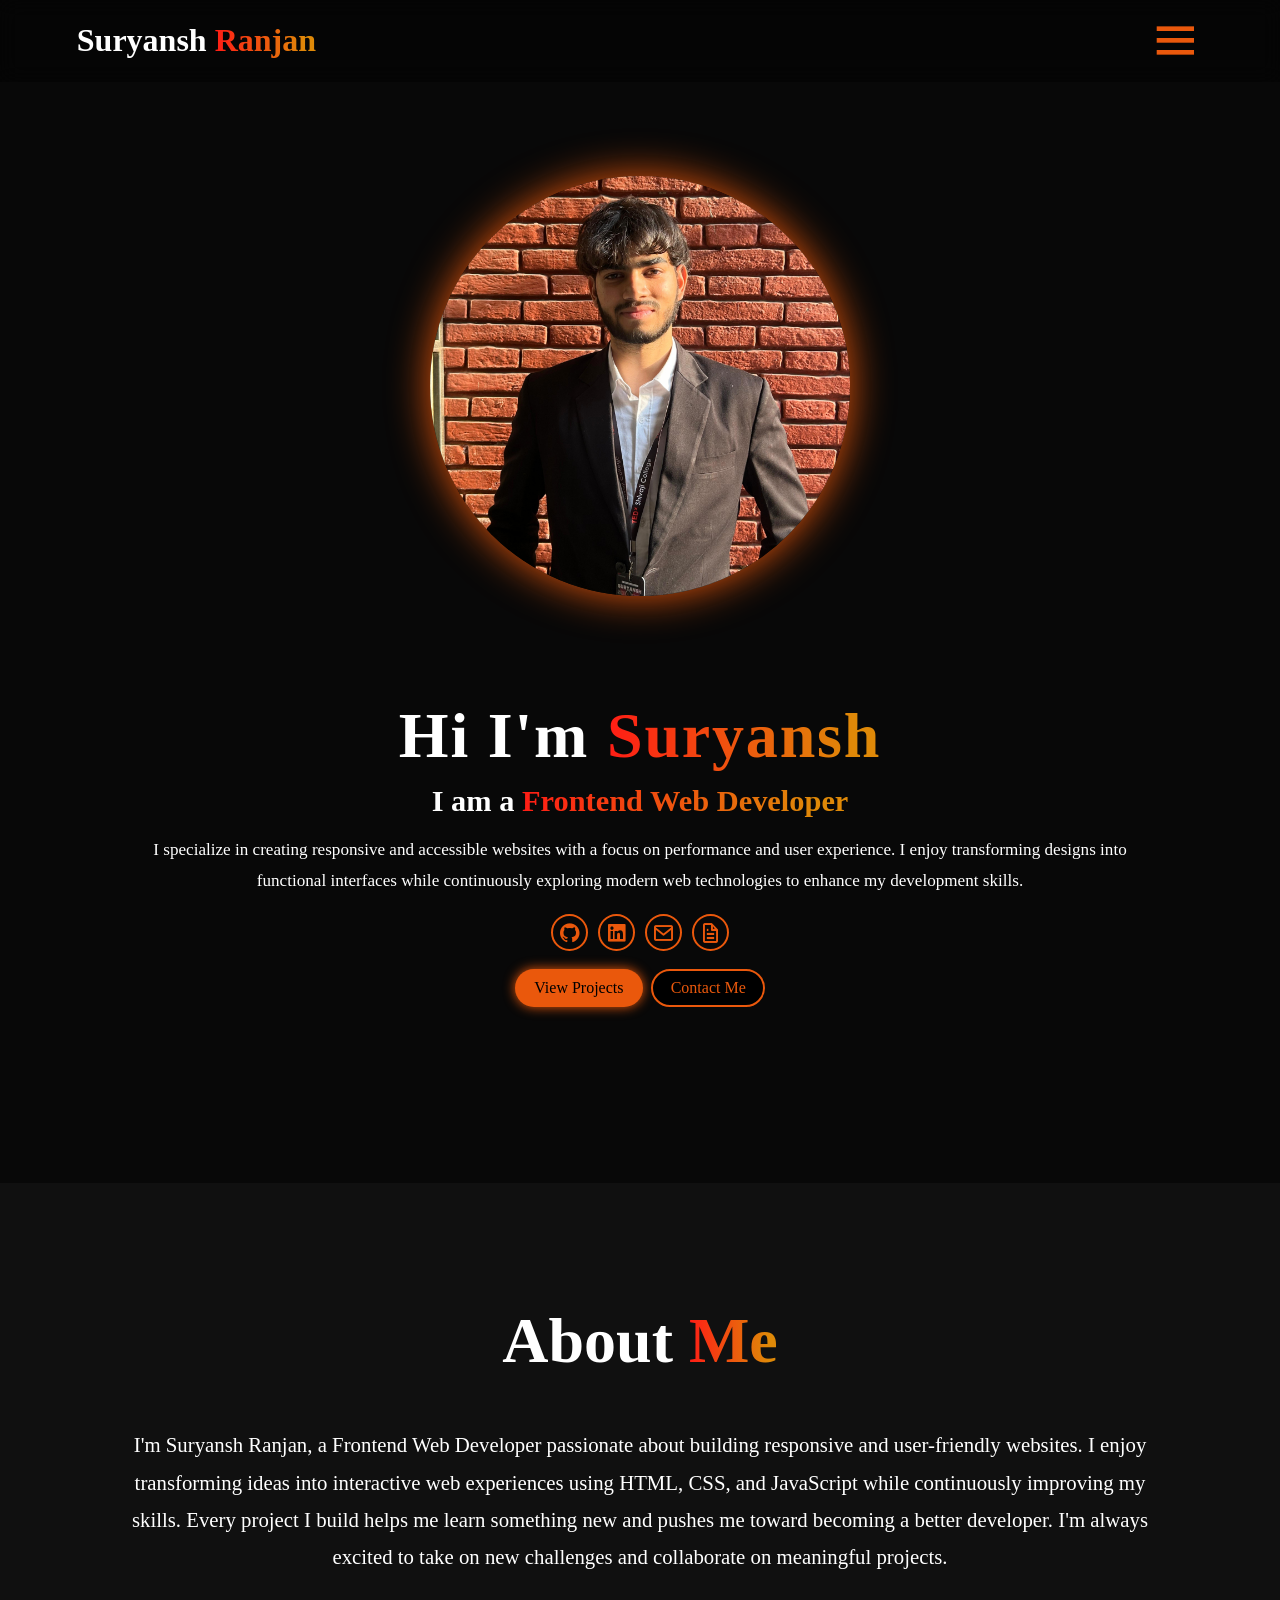
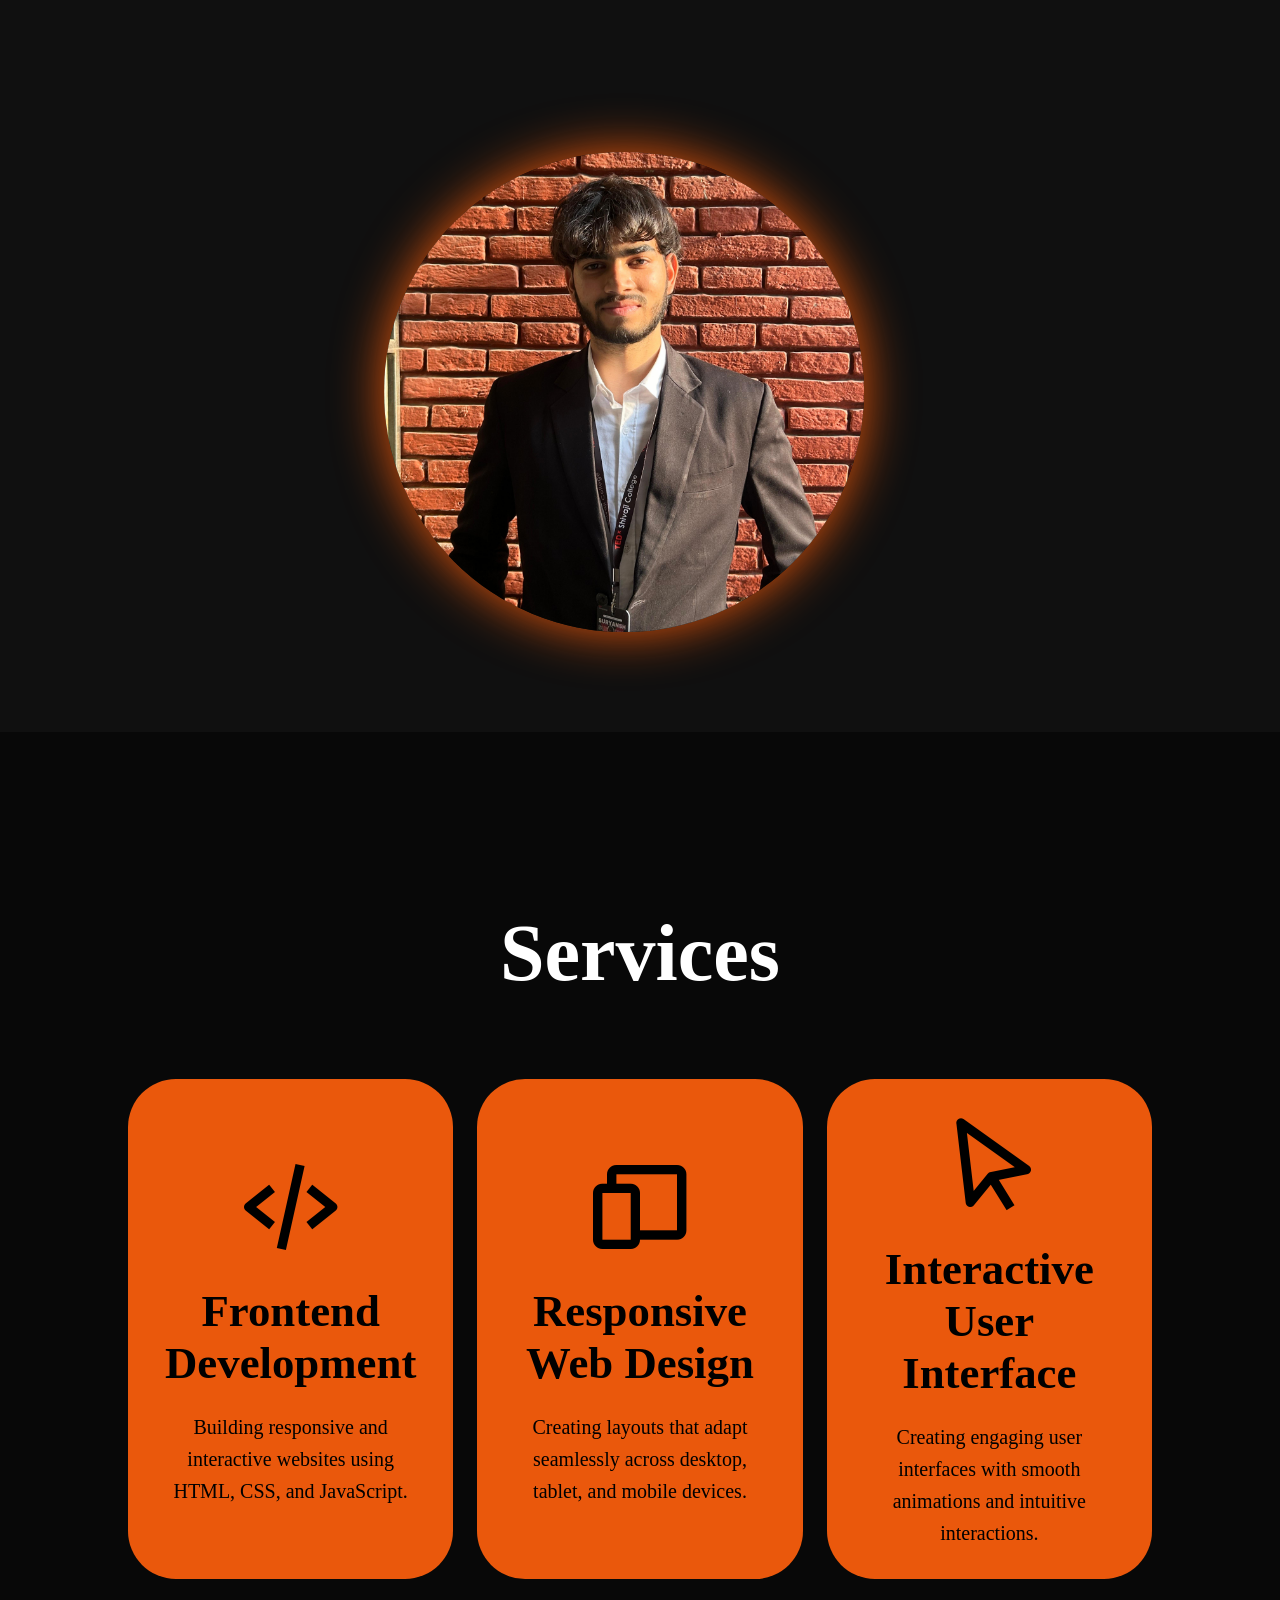
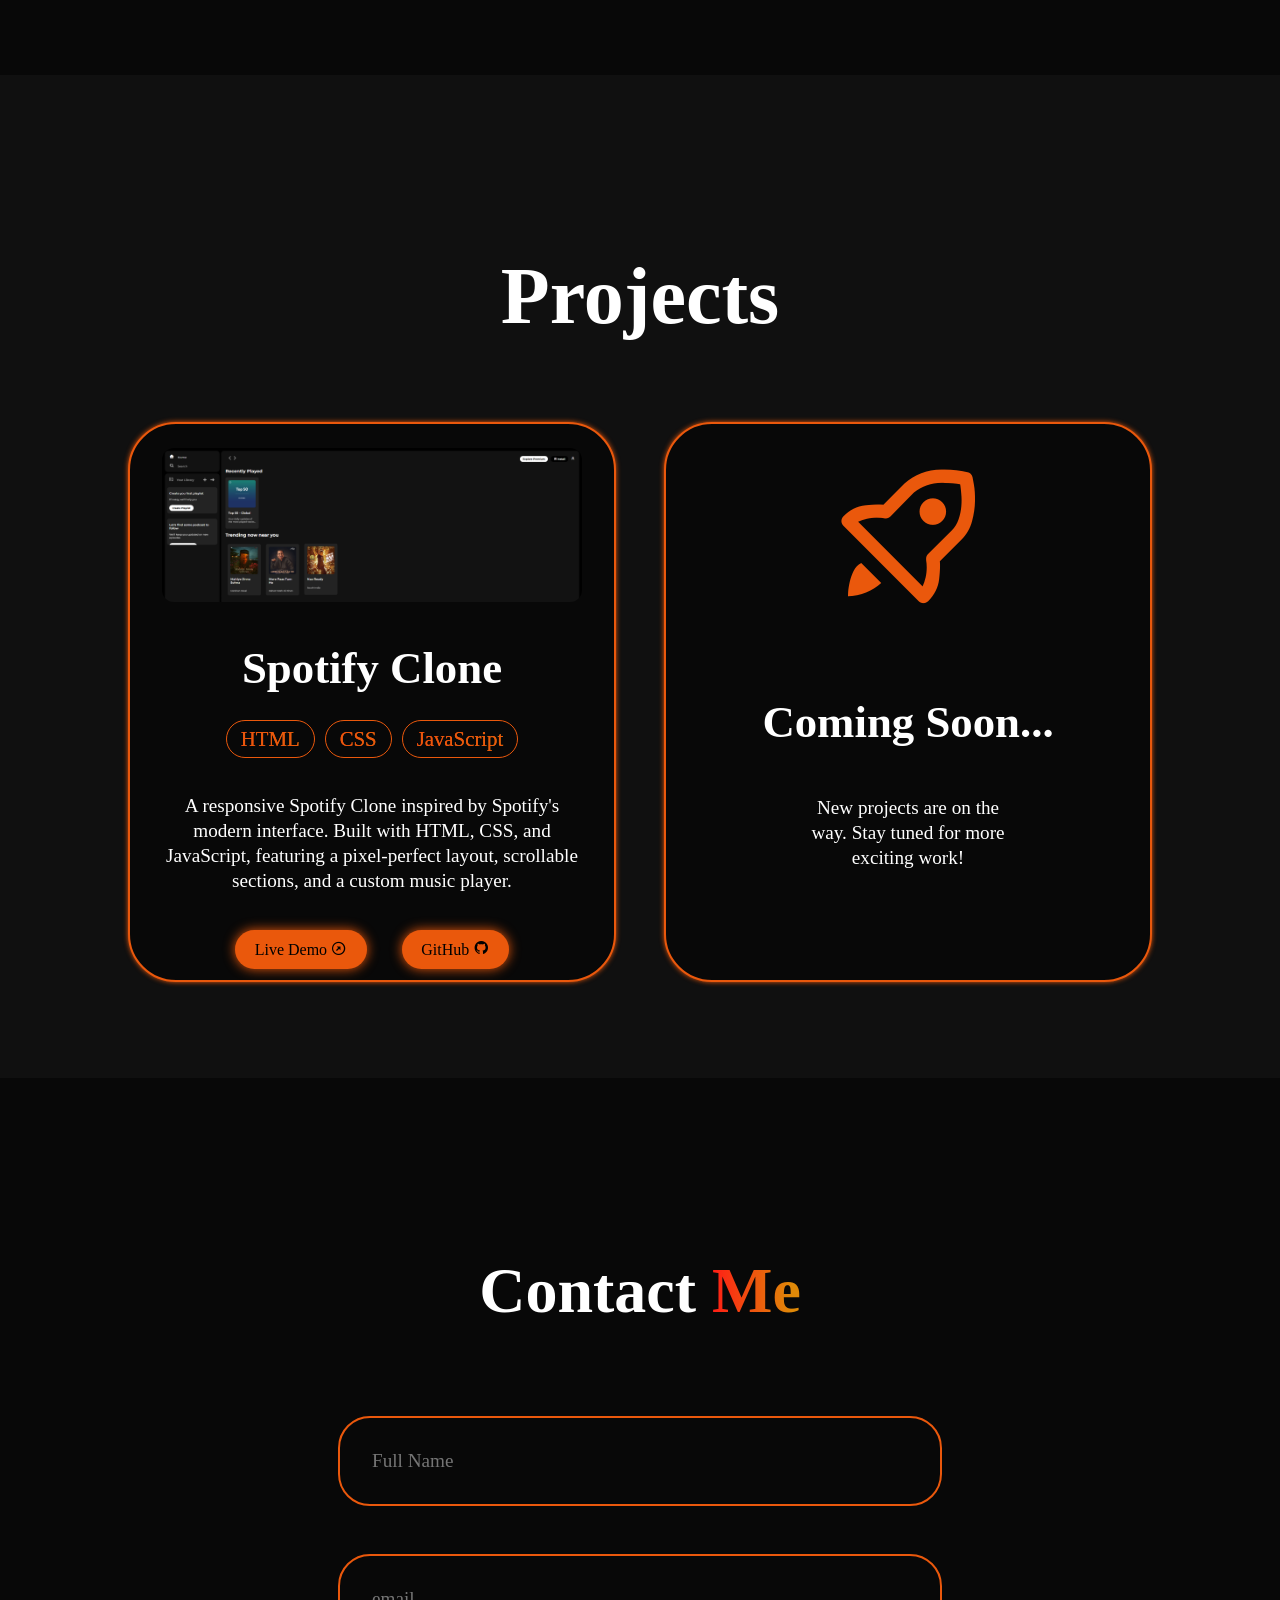
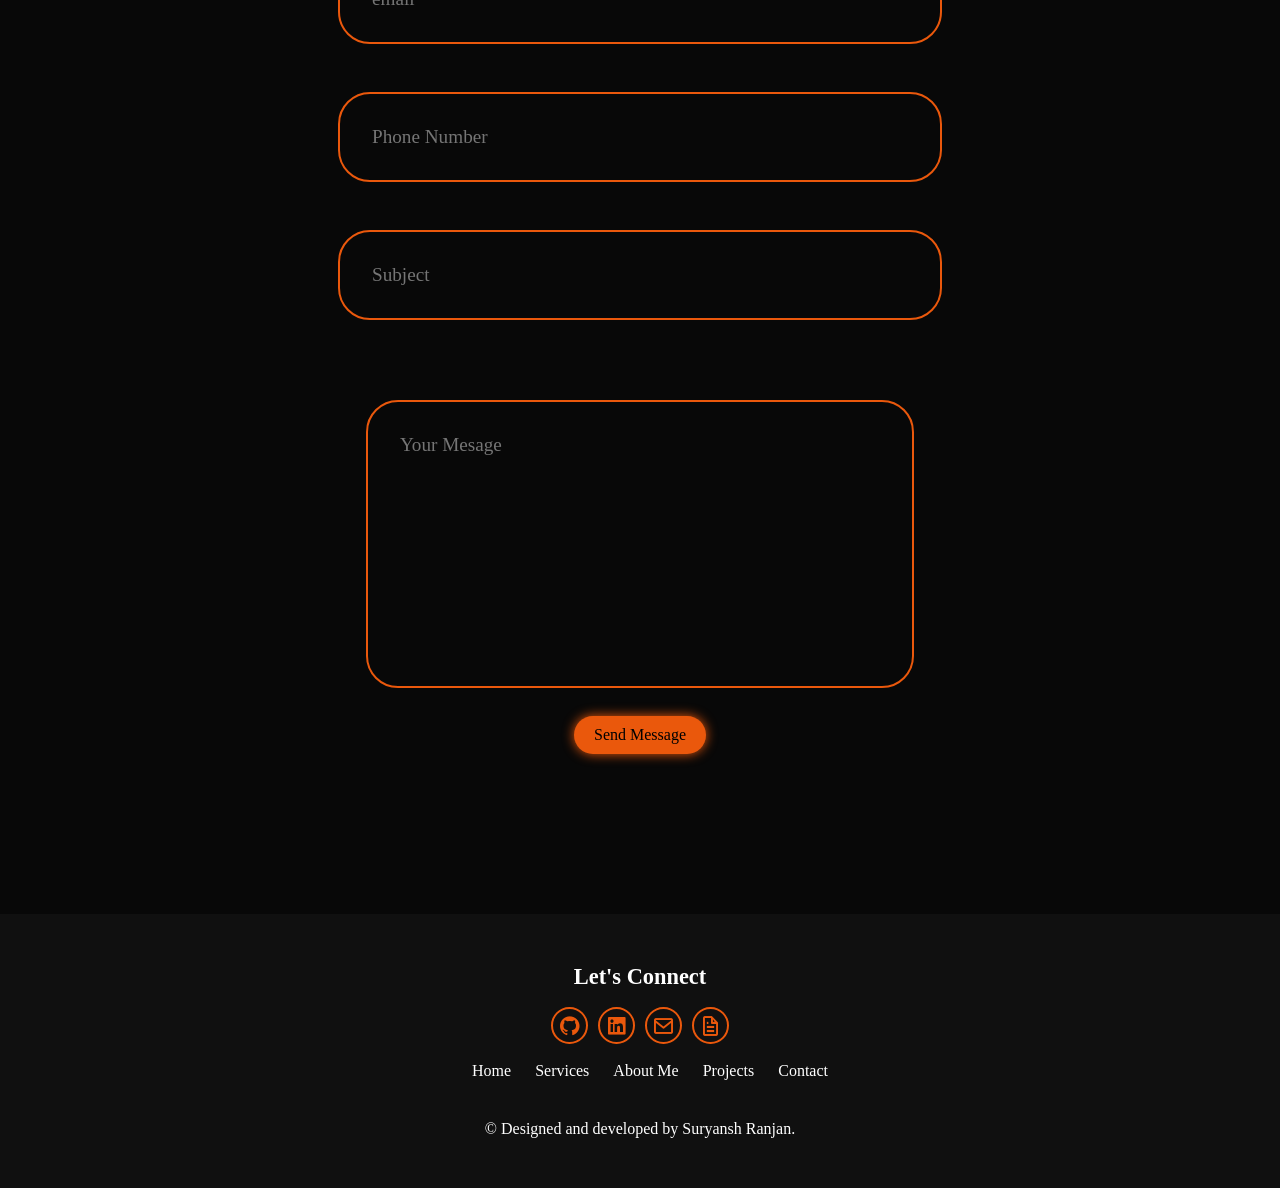
<file: index.html>
<!DOCTYPE html>
<html lang="en">
<head>
    <meta charset="UTF-8">
    <meta name="viewport" content="width=, initial-scale=1.0">
    <title>Suryansh | Portfolio</title>
    <link rel="stylesheet" href="style.css">
    <link href='https://unpkg.com/boxicons@2.1.4/css/boxicons.min.css' rel="stylesheet">
    <script src="script.js" defer></script>
</head>
<body>
    <header class="header">
        <a href="#home" class="logo">
            Suryansh <span>Ranjan</span>
        </a>
        <i class="bx bx-menu" id="menu-icon"></i>
        <nav class="navbar">
            <a href="#home">Home</a>
            <a href="#about">About Me</a>
            <a href="#services">Services</a>
            <a href="#project">Projects</a>
            <a href="#contact">Contact</a>
        </nav>
    </header>
    <section class="home" id="home">
        <div class="home-content">
            <h1>Hi I'm <span>Suryansh</span></h1>
            <h3>I am a <span>Frontend Web Developer</span></h3>
            <p>
                I specialize in creating responsive and accessible websites 
                with a focus on performance and user experience. 
                I enjoy transforming designs into functional interfaces 
                while continuously exploring modern web technologies to 
                enhance my development skills.
            </p>
            <div class="social-icons">
                <a href="https://github.com/Suryanshhhh72" target="_blank"rel="noopener noreferrer">
                    <i class="bx bxl-github"></i>
                </a>
                <a href="https://www.linkedin.com/in/suryansh-ranjan-397439328" target="_blank">
                    <i class="bx bxl-linkedin-square"></i>
                </a>
                <a href="mailto:suryanshranjan2936@gmail.com" target="_blank">
                    <i class="bx bx-envelope"></i>
                </a>
                <a href="Suryansh_Resume.pdf" target="_blank">
                    <i class="bx bx-file"></i>
                </a>
            </div>
            <div class="btn-group">
                <a href="#project" class="btn">View Projects</a>
                <a href="#contact" class="btn">Contact Me</a>
            </div>
        </div>
        <div class="home-img">
            <img src="IMG-20260402-WA0069.jpg">
        </div>
    </section>
    <section class="about" id="about">
        <div class="about-img">
            <img src="IMG-20260402-WA0069.jpg" alt="">
        </div>
        <div class="about-content">
            <h2>About <span>Me</span></h2>
            <p>
                I'm Suryansh Ranjan, a Frontend Web Developer passionate about building responsive and user-friendly websites.
                I enjoy transforming ideas into interactive web experiences using HTML, CSS, and JavaScript 
                while continuously improving my skills.
                Every project I build helps me learn something new and pushes me toward becoming a better developer.
                I'm always excited to take on new challenges and collaborate on meaningful projects.
            </p>
        </div>

    </section>
    <section class="services" id="services">
        <h2 class="heading">Services</h2>
        <div class="service-container">
            <div class="service-box">
                <div class="service-info">
                    <i class="bx bx-code-alt"></i>
                    <h4>Frontend Development</h4>
                    <p>Building responsive and interactive websites using HTML, CSS, and JavaScript.</p>
                </div>
            </div>
            <div class="service-box">
                <div class="service-info">
                    <i class="bx bx-devices"></i>
                    <h4>Responsive Web Design</h4>
                    <p>Creating layouts that adapt seamlessly across desktop, tablet, and mobile devices.</p>
                </div>
            </div>
            <div class="service-box">
                <div class="service-info">
                    <i class="bx bx-pointer"></i>
                    <h4>Interactive User Interface</h4>
                    <p>Creating engaging user interfaces with smooth animations and intuitive interactions.</p>
                </div>
            </div>
        </div>
    </section>
    <section class="project" id="project">
        <h2 class="heading">Projects</h2>
        <div class="project-box">
            <div class="project-card">
                <img src="Screenshot (69).png" alt="">
                <h3>Spotify Clone</h3>
                <div class="tech">
                    <span class="A1">HTML</span>
                    <span class="A1">CSS</span>
                    <span class="A1">JavaScript</span>
                </div>
                <p>
                    A responsive Spotify Clone inspired by Spotify's modern interface. 
                    Built with HTML, CSS, and JavaScript, featuring a pixel-perfect layout, 
                    scrollable sections, and a custom music player.
                </p>
                <div class="Reviewbtn">
                    <a href="https://spotify-clone-5yidr9yfh-suryansh16.vercel.app" target="_blank" class="btn">Live Demo <i class='bx bx-right-top-arrow-circle'></i></a>
                    <a href="https://github.com/Suryanshhhh72/Spotify-clone" target="_blank" class="btn">GitHub <i class='bx bxl-github'></i></a>
                </div>
            </div>
            <div class="project-card">
                <!--<img src="IMG-20260402-WA0069.jpg" alt="">-->
                <i class='bx bx-rocket rocket'></i>
                <h3 class="soon">Coming Soon...</h3>
                <p class="soon1">
                    New projects are on the way. Stay tuned for more exciting work!
                </p>
                <!--<div class="Reviewbtn">
                    <a href="" class="btn">Live Demo <i class='bx bx-right-top-arrow-circle'></i></a>
                    <a href="" class="btn">GitHub <i class='bx bxl-github'></i></a>
                </div>-->
            </div>
        </div>
    </section>
    <section class="contact" id="contact">
        <h2 class="heading">Contact <span>Me</span></h2>
        <form action="">
            <div class="input-grp">
                <div class="input-box">
                    <input type="text" placeholder="Full Name">
                    <input type="email" placeholder="email">
                </div>
                <div class="input-box">
                    <input type="number" placeholder="Phone Number">
                    <input type="text" placeholder="Subject">
                </div>
            </div>
            <div class="input-grp2">
                <textarea name="" id="" placeholder="Your Mesage" cols="30" rows="10"></textarea>
                <input type="submit" value="Send Message" class="btn">
            </div>
        </form>
    </section>
    <footer class="footer">
        <div class="social-icons">
            <h2>Let's Connect</h2>
            <a href="https://github.com/Suryanshhhh72" target="_blank"rel="noopener noreferrer">
                <i class="bx bxl-github"></i>
            </a>
            <a href="https://www.linkedin.com/in/suryansh-ranjan-397439328" target="_blank">
                <i class="bx bxl-linkedin-square"></i>
            </a>
            <a href="mailto:suryanshranjan2936@gmail.com" target="_blank">
                <i class="bx bx-envelope"></i>
            </a>
            <a href="Suryansh_Resume.pdf" target="_blank">
                <i class="bx bx-file"></i>
            </a>
        </div>
        <ul class="list">
            <li>
                <a href="#home">Home</a>
            </li>
            <li>
                <a href="#services">Services</a>
            </li>
            <li>
                <a href="#about">About Me</a>
            </li>
            <li>
                <a href="#project">Projects</a>
            </li>
            <li>
                <a href="#contact">Contact</a>
            </li>
        </ul>
        <p class="copyright">
            &copy; Designed and developed by Suryansh Ranjan.
        </p>
    </footer>
</body>
</html>
</file>
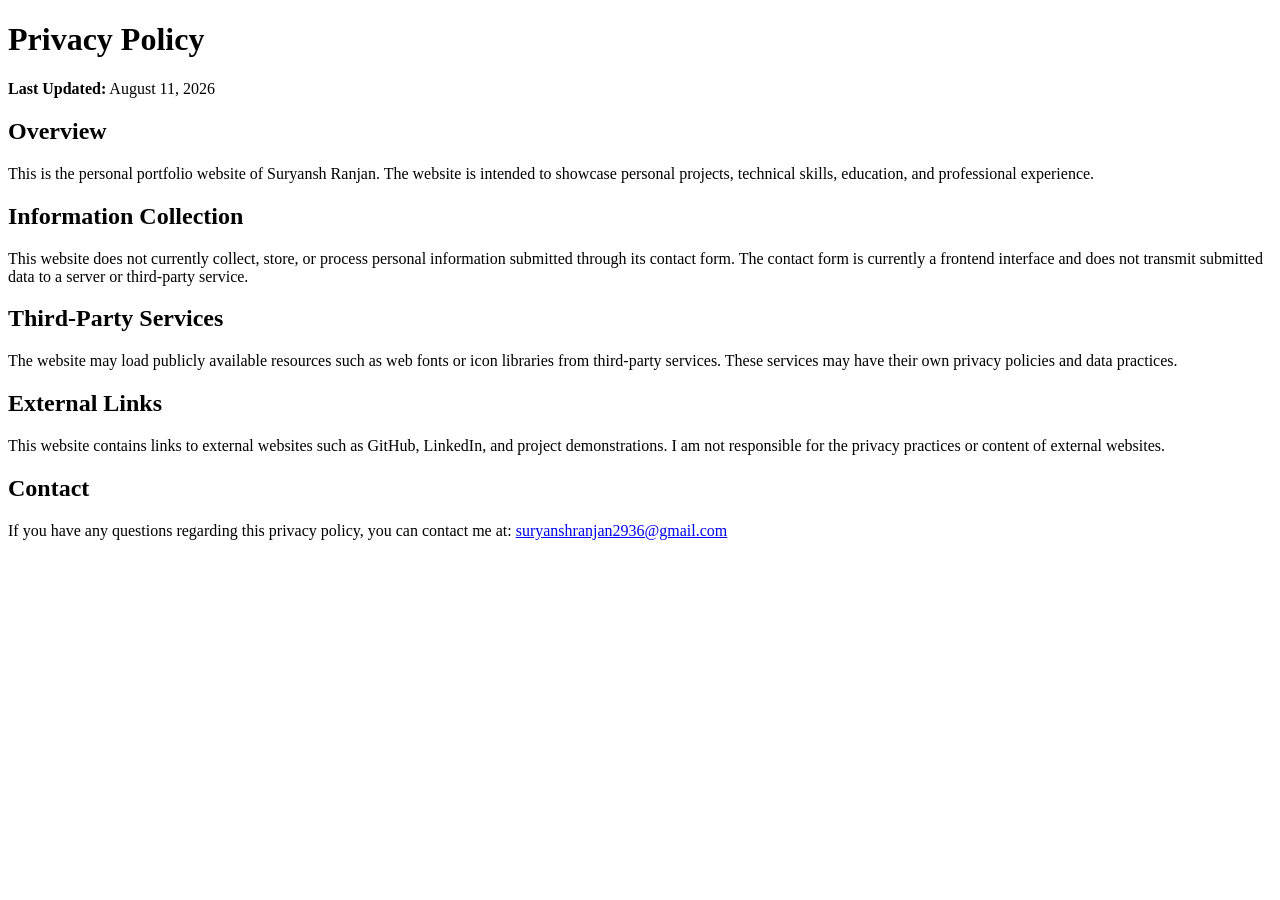
<file: privacy-policy.html>
<!DOCTYPE html>
<html lang="en">
<head>
    <meta charset="UTF-8">
    <meta name="viewport" content="width=device-width, initial-scale=1.0">
    <title>Privacy Policy | Suryansh Ranjan</title>
</head>

<body>

    <h1>Privacy Policy</h1>

    <p><strong>Last Updated:</strong> August 11, 2026</p>

    <h2>Overview</h2>
    <p>
        This is the personal portfolio website of Suryansh Ranjan.
        The website is intended to showcase personal projects, technical
        skills, education, and professional experience.
    </p>

    <h2>Information Collection</h2>
    <p>
        This website does not currently collect, store, or process personal
        information submitted through its contact form. The contact form is
        currently a frontend interface and does not transmit submitted data
        to a server or third-party service.
    </p>

    <h2>Third-Party Services</h2>
    <p>
        The website may load publicly available resources such as web fonts
        or icon libraries from third-party services. These services may have
        their own privacy policies and data practices.
    </p>

    <h2>External Links</h2>
    <p>
        This website contains links to external websites such as GitHub,
        LinkedIn, and project demonstrations. I am not responsible for the
        privacy practices or content of external websites.
    </p>

    <h2>Contact</h2>
    <p>
        If you have any questions regarding this privacy policy, you can
        contact me at:
        <a href="mailto:suryanshranjan2936@gmail.com">
            suryanshranjan2936@gmail.com
        </a>
    </p>

</body>
</html>
</file>
<file: style.css>
*{
    margin:0;
    padding: 0;
    box-sizing: border-box;
    text-decoration: none;
    scroll-behavior: smooth;
    font-family: "Poppins";
}
:root{
    --bg-color: #080808;
    --second-bg-color: #101010;
    --text-color: white;
    --main-color: #ea580c;
}
body{
    background-color: var(--bg-color);
    color: var(--text-color);
}
header{
    position:fixed;
    top: 0;
    left: 0;
    width: 100%;
    padding: 0.8rem 6%;
    background-color: rgba(0, 0, 0, 0.3);
    backdrop-filter: blur(10px);
    display: flex;
    justify-content: space-between;
    align-items: center;
    z-index: 1000000;
}
#menu-icon{
    font-size: 3.5rem;
    color: var(--main-color);
    display: none;
    text-decoration: none;
}
.logo{
    font-size: 2rem;
    color: var(--text-color);
    font-weight: 800;
    cursor: pointer;
    transition: 0.3s ease-in-out;
    text-wrap: nowrap;
}
.logo:hover{
    transform: scale(1.1);
}
span{
    background:linear-gradient(
        270deg,
        #DF8908 10%,
        #ff1d15 100%
    );
    background-clip: text;
    color:transparent;
}
.navbar a{
    font-size:1.4rem;
    color:var(--text-color);
    margin-left:4rem;
    font-weight: 500;
    transition:0.3s ease-in-out;
    border-bottom: 3px solid transparent;
}
.navbar a:hover{
    color:var(--main-color);
    border-bottom: 3px solid var(--main-color);
    transform: translateY(-2px);
}
.navbar a::after{
    content: "";
    position: absolute;
    left: 0;
    bottom: -6px;
    width: 0;
    height: 2px;
    background: var(--main-color);
    transition: .3s;
}
.navbar a:hover::after{
    width: 100%;
}

section{
    min-height: 100vh;
    padding: 6rem 10%;
}
.home{
    display: flex;
    align-items: center;
    justify-content: center;
    gap: 15rem;
}
.home-content{
    display: flex;
    flex-direction: column;
    align-items: flex-end;
    text-align: right;
}
.home-content h1{
    font-size: 4rem;
    font-weight: 700;
    margin-top: 1.5rem;
    line-height: 1;
    letter-spacing: 1.8px;
}
.home-content h3{
    margin: 1rem 0;
    font-size: 1.9rem;
}
.home-content p{
    font-size: 1.07rem;
    line-height: 1.8;
    font-weight: 500;
}
.home-img img {
    width: 31vw;
    height: 31vw;
    border-radius: 50%;
    object-fit: cover;
    box-shadow: 0 0 40px var(--main-color);
    transition: 0.4s ease-in-out;
}
.home-img img:hover{
    transform: translateY(-4px);
    box-shadow: 0 0 16px var(--main-color);

}
.social-icons a{
    display: inline-flex;
    justify-content: center;
    align-items: center;
    font-size: 1.45rem;
    padding: 0.3rem;
    background: transparent;
    border: 2px solid var(--main-color);
    border-radius: 50%;
    color: var(--main-color);
    margin: 1.1rem 0.2rem;
    transition: 0.3s ease-in-out;
}
.social-icons a:hover{
    color: var(--text-color);
    background-color: var(--main-color);
    transform: scale(1.2)translateY(-6px);
    box-shadow: 0 0 25px var(--main-color);
}
.btn-group{
    display: flex;
    gap: 0.5rem;
}
.btn{
    display: inline-block;
    padding: 0.5rem 1.1rem;
    background-color: var(--main-color);
    box-shadow: 0 0 12px var(--main-color);
    border-radius: 3rem;
    font-size: 1rem;
    color: black;
    border: 2px solid transparent;
    font-weight: 500;
    transition: 0.3s ease-in-out;
    align-items:center;
    gap:8px;
}
.btn:hover{
    transform: scale(1.05);
    box-shadow:0 0 10px rgba(255,119,0,.45);
}
.btn-group a:nth-of-type(2){
    background-color: black;
    color: var(--main-color);
    border: 2px solid var(--main-color);
    box-shadow: 0 0 12px transparent;
}
.btn-group a:nth-of-type(2):hover{
    background-color: var(--main-color);
    color: black;
    box-shadow: 0 0 5px var(--main-color);
}
.about{
    display: flex;
    justify-content: center;
    align-items: flex-start;
    background-color: var(--second-bg-color);
    gap: 10rem;
}
.about-img img{
    height: 31vw;
    width: 31vw;
    border-radius: 50%;
    box-shadow: 0 0 50px var(--main-color);
    transition: 0.4s ease-in-out;
    margin-top: 7rem;
}
.about-img img:hover{
    box-shadow: 0 0 29px var(--main-color);
    transform: translateY(-6px);
}
.about-content h2{
    font-size: 4rem;
    text-align: left;
    margin-top: 2rem;
}
.about-content p{
    font-size: 1.3rem;
    line-height: 1.8;
    margin-top: 3rem;

}
.about-content .btn{
    margin: 3rem 0;
}
::-webkit-scrollbar{
    width: 20px;
}
::-webkit-scrollbar-thumb{
    background-color: var(--main-color);
}
::-webkit-scrollbar-track{
    background-color: var(--bg-color);
}
.heading{
    text-align: center;
    font-size: 5rem;
    margin: 5rem 0;
}
.services{
    background-color: var(--bg-color);
    columns: black;
}
.services h2{
    color: var(--text-color);
}
.service-container{
    display: grid;
    grid-template-columns: repeat(auto-fit,minmax(300px,1fr));
    align-items: center;
    gap: 1.5rem;
    margin-top: 2rem;
}
.service-box{
    display: flex;
    justify-content: center;
    align-items: center;
    background-color: var(--main-color);
    color: black;
    height: 500px;
    border-radius: 3rem;
    cursor: pointer;
    border: 5px solid transparent;
    transition: 0.4s ease-in-out;
}
.service-box:hover{
    background-color: var(--second-bg-color);
    color:var(--main-color);
    border: 5px solid var(--main-color);
    transform:scale(1.03);
    box-shadow: 0 0 30px rgba(234,88,12,0.5);
}
.service-info{
    display: flex;
    flex-direction: column;
    justify-content: center;
    align-items: center;
    padding: 2rem;
}
.service-info h4{
    font-size: 2.8rem;
    margin: 1.4rem 0;
    font-weight: 800;
    text-align: center;
}
.service-info p{
    font-size: 1.25rem;
    font-weight: 500;
    line-height: 1.6;
    text-align: center;
    font-family:Georgia, 'Times New Roman', Times, serif;
}
.service-info i{
    font-size: 7rem;
}
.project{
    background-color: var(--second-bg-color);
}
.project-box{
    display: grid;
    grid-template-columns: repeat(auto-fit,minmax(350px,1fr));
    place-items: center;
    gap: 3rem;
    row-gap: 5rem;
}
.project-card{
    display: flex;
    flex-direction: column;
    justify-content: flex-start;
    align-items: center;
    text-align: center;
    background-color: var(--bg-color);
    border: 2px solid var(--main-color);
    border-radius: 3rem;
    gap: 1rem;
    padding: 0;
    overflow: hidden;
    cursor: pointer;
    box-shadow: 0 0 5px var(--main-color);
    transition: 0.3s ease;
    min-height: 560px;
}
.project-card:hover{
    box-shadow:0 0 15px rgba(255,119,0,.5);
    transform: translateY(-10px);
}
.project-card img{
    display: flex;
    justify-content: center;
    align-items: center;
    margin: 1rem;
    padding: 0.5rem;
    width: 90%;
    height: 170px;
    object-fit: cover;
    object-position: top;
    border-radius: 20px;
}
.project-card h3{
    font-size: 2.8rem;
}
.project-card p{
    font-size: 1.2rem;
    padding:0 2rem;
    text-align:center;
    line-height: 1.3;
}
.contact{
    background-color: var(--bg-color);
}
.contact h2{
    margin-bottom:3rem ;
    color: var(--text-color);
    font-size: 4rem;
}
.contact form{
    display: flex;
    justify-content: center;
    align-items: center;
    gap: 2rem;
    margin:4rem 0;
    text-align: center;
}
.contact form .input-box input,.contact form textarea{
    width: 100%;
    padding:2rem;
    font-size: 1.2rem;
    color: var(--text-color);
    background-color: var(--bg-color);
    border-radius: 2rem;
    border: 2px solid var(--main-color);
    margin: 1.5rem 0;
    resize: none;
}
.footer{
    background-color: var(--second-bg-color);
    padding: 50px 0;
}
.footer .social-icons{
    text-align: center;
}
.footer ul{
    text-align: center;
    font-size: 1rem;
}
.footer ul li{
    display: inline-block;
    margin-left: 20px;
}
.footer ul li a{
    color: white;
    border-bottom: 3px solid transparent;
    transition: 0.5 ease-in-out;
}
.footer ul li a:hover{
    border-bottom: 3px solid var(--main-color);
}
.footer .copyright{
    text-align: center;
    margin-top: 40px;
    font-size: 16px;
}
@media(max-width:1285px){
    #menu-icon{
        display:block;
    }
    .navbar{
        position: absolute;
        top: 100%;
        right: 0;
        width: 50%;
        padding: 1rem 3rem;
        background-color: rgba(0, 0, 0, 0.8);
        border-bottom-left-radius: 2rem;
        border-left: 2px solid var(--main-color);
        border-bottom: 2px solid var(--main-color);
        display: none;
    }
    .navbar a{
        display: block;
        font-size: 2rem;
        margin: 3rem 0;
        color: var(--text-color);
    }
    .navbar.active{
        display: block;
    }
    .gradient-btn{
        display: none;
    }
    .home{
        flex-direction: column-reverse;
        margin: 5rem 0;
        gap: 5rem;
    }
    .home-content{
        align-items: center;
        text-align: center;
    }
    .home-img img {
        width: 420px;
        height: 420px;
        aspect-ratio: 1 / 1;
        object-fit: cover;
    }
    .about{
        flex-direction: column-reverse;
        text-align: center;
    }
    .about h2{
        text-align: center;
        margin: 1.6rem;
    }
    .about-img img{
        width: 480px;
        height: 480px;
        aspect-ratio: 1 / 1;
        object-fit: cover;
        margin-top: 1rem;
        margin-left: 16rem;
    }
    .contact form{
        flex-direction: column;
    }
}
@media (max-width: 1186px) {
    .project-box {
        grid-template-columns: 1fr;
        max-width: 750px;
        margin: 0 auto;
        gap: 4rem;
    }

    .project-card {
        width: 100%;
        max-width: 700px;
        margin: 0 auto;
    }
}

@media (max-width: 768px) {
    .project-box {
        width: 90%;
        max-width: 600px;
        gap: 3rem;
    }
    .project-card {
        max-width: 100%;
    }
    .home-img img {
        width: 390px;
        height: 390px;
    }
    .about-img img {
        width: 460px;
        height: 460px;
        margin-top: 1rem;
    }
}

@media (max-width: 500px) {
    .project-box {
        width: 92%;
        gap: 2.5rem;
    }

    .project-card {
        min-height: auto;
    }
}
@media(max-width:400px){
    .home-img img{
        height: 350px;
        width: 350px;
    }
    .about-img img{
        height: 420px;
        width: 420px;
        margin-top: 1rem;
    }
}
.tech{
    display: flex;
    gap: 10px;
    margin: 10px 0 20px;
    justify-content: center;
    flex-wrap: wrap;
}

.tech span{
    padding: 6px 14px;
    border: 1px solid var(--main-color);
    border-radius: 20px;
    color: var(--main-color);
    font-size: 1.3rem;
    font-weight: 500;
}
.A1:hover{
    transform: scale(1.02);
    transition: 0.5 ease-in-out;
}
.Reviewbtn{
    display: flex;
    justify-content: center;
    gap: 35px;
    margin-top: 20px;
}
.soon{
    margin-top: 4rem;
}
.soon1{
    margin:2rem 7rem 0 7rem;
    font-size: 2rem;
}
.rocket{
    font-size: 10rem;
    margin-top: 2rem;
    color: #ea580c;
}
.social-icons h2{
    font-size: 1.4rem;
}
.navbar.active{
    display: block;
}
@media (max-width: 1285px) {
    .navbar.active {
        width: 180px !important;
        padding: 1.5rem !important;
        gap: 1.2rem !important;
    }

    .navbar.active a {
        font-size: 1.5rem !important;
    }
}
body {
    caret-color: transparent;
}
input,textarea {
    caret-color: auto;
}
</file>
